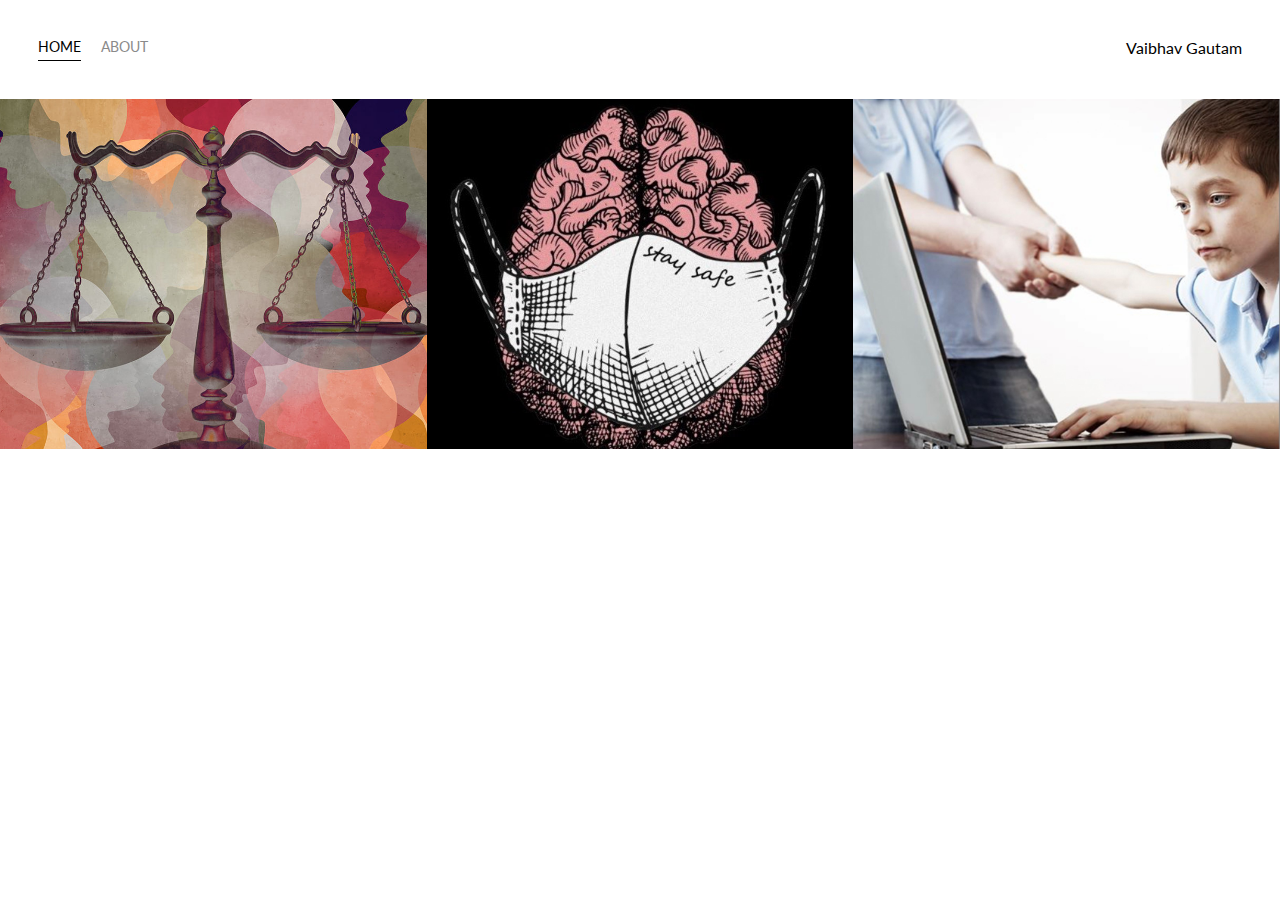
<file: index.html>
<!DOCTYPE html>
<html lang='en'>

<head>
  <meta charset='UTF-8'>
  <title>Portfolio Homepage</title>
  <link href="https://fonts.googleapis.com/css?family=Lato" rel="stylesheet">
  <link rel="stylesheet" href="styles.css">
</head>

<body>
  <div class="container">
    <div class="nav-wrapper">
      <div class="left-side">
        <div class="nav-link-wrapper active-nav-link">
          <a href="index.html">Home</a>
        </div>

        <div class="nav-link-wrapper">
          <a href="about.html">About</a>
        </div>
      </div>

      <div class="right-side">
        <div class="brand">
          Vaibhav Gautam
        </div>
      </div>
    </div>

    <div class="content-wrapper">
      <div class="portfolio-items-wrapper">

        <div class="portfolio-item-wrapper">

          <div class="portfolio-img-background" style="background-image:url(images/portfolio1.jpg)"></div>

          <div class="img-text-wrapper">
            <div class="logo-wrapper">
            </div>

            <div class="subtitle"> Who owes REPERATIONS and to whom ?(Coming soon)  </div>
            <div class="subtitle"></div>
          </div>
        </div>

        <div class="portfolio-item-wrapper">
          <div>
            <div class="portfolio-img-background" style="background-image:url(images/portfolio2.jpg)">
            </div>
          </div>
          
          <div class="img-text-wrapper">
            <div class="logo-wrapper">
              
            </div>

            <a href="pandemicInHead.html" style="text-decoration: none;">
              <div class="subtitle">PANDEMIC IN THE HEAD
              </div>
            </a>
          </div>
        </div>
         <div class="portfolio-item-wrapper">
          <div class="portfolio-img-background" style="background-image:url(images/portfolio3.jpg)">
            </div>

          <div class="img-text-wrapper">
            <div class="logo-wrapper">
            </div>
            


            <div class="subtitle">Kids and their Virtual chat room (Coming Soon)</div>
          </div>
        </div>  
          </div>
        </div>
      </div>
    </div>
  </div>

</body>

<script>
  const portfolioItems = document.querySelectorAll('.portfolio-item-wrapper');

  portfolioItems.forEach(portfolioItem => {
    portfolioItem.addEventListener('mouseover', () => {
      console.log(portfolioItem.childNodes[1].classList)
      portfolioItem.childNodes[1].classList.add('image-blur');
    });

    portfolioItem.addEventListener('mouseout', () => {
      console.log(portfolioItem.childNodes[1].classList)
      portfolioItem.childNodes[1].classList.remove('image-blur');
    });
  });

</script>

</html>
</file>
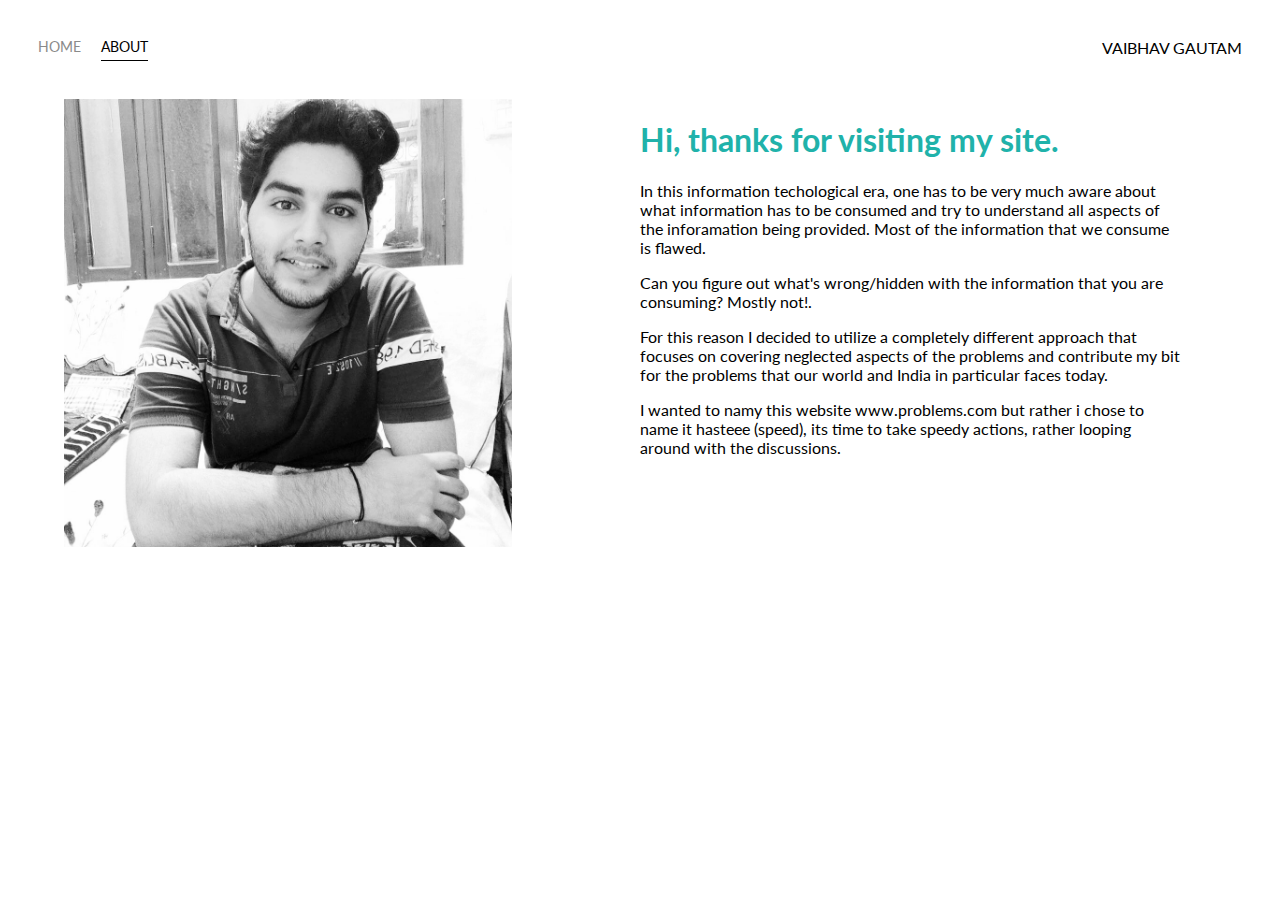
<file: about.html>
<!DOCTYPE html>
<html lang='en'>

<head>
  <meta charset='UTF-8'>
  <title>Portfolio Homepage</title>
  <link href="https://fonts.googleapis.com/css?family=Lato" rel="stylesheet">
  <link rel="stylesheet" href="styles.css">
</head>

<body>
  <div class="container">
    <div class="nav-wrapper">
      <div class="left-side">
        <div class="nav-link-wrapper">
          <a href="index.html">Home</a>
        </div>

        <div class="nav-link-wrapper active-nav-link">
          <a href="about.html">About</a>
        </div>
      </div>

      <div class="right-side">
        <div class="brand">
          VAIBHAV GAUTAM
        </div>
      </div>
    </div>

    <div class="content-wrapper">
      <div class="two-column-wrapper">
        <div class="profile-image-wrapper">
          <img src="images/profile.jpg" alt="">
        </div>

        <div class="profile-content-wrapper">
          <h1>Hi, thanks for visiting my site.</h1>
          <p>
            In this information techological era, one has to be very much aware about what information has to be consumed and try to understand all aspects of the inforamation being provided. Most of the information that we consume is flawed. 
          </p>

          <p>Can you figure out what's wrong/hidden with the information that you are consuming? Mostly not!.</p>

          <p>For this reason I decided to utilize a completely different approach that focuses on covering neglected aspects of the problems and contribute my bit for the problems that our world and India in particular faces today.</p>

          <p>I wanted to namy this website www.problems.com but rather i chose to name it hasteee (speed), its time to take
          speedy actions, rather looping around with the discussions.</p>
        </div>
      </div>
    </div>
  </div>

</body>

</html>
</file>
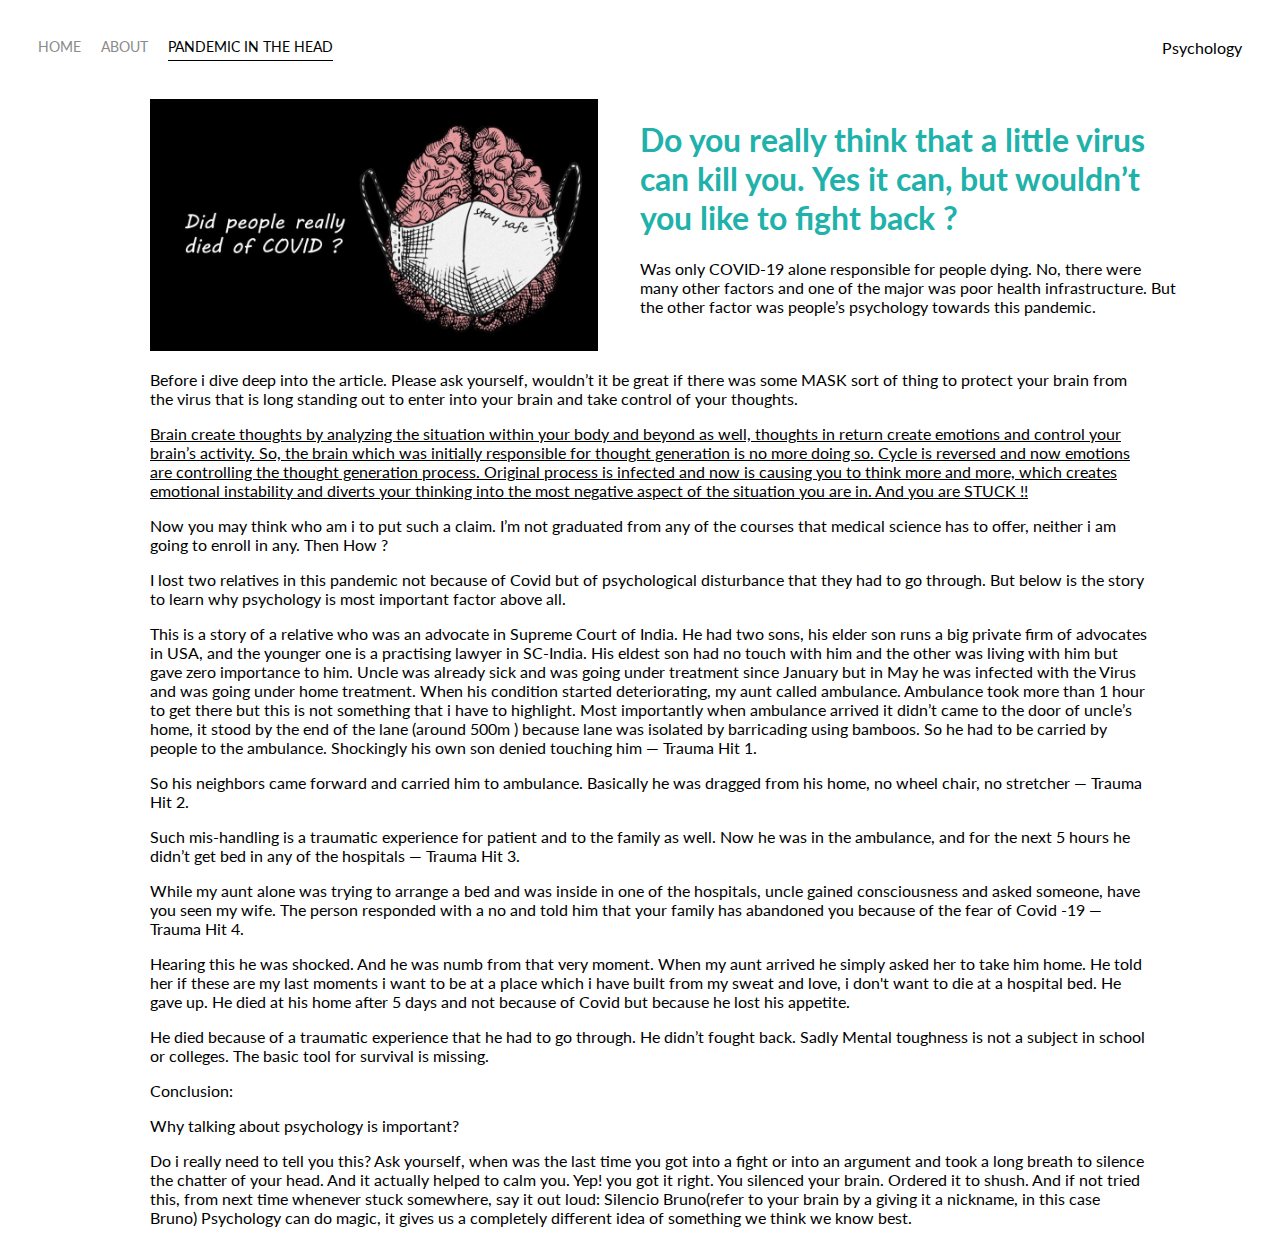
<file: pandemicInHead.html>
<!DOCTYPE html>
<html lang='en'>

<head>
  <meta charset='UTF-8'>
  <title>Portfolio Homepage</title>
  <link href="https://fonts.googleapis.com/css?family=Lato" rel="stylesheet">
  <link rel="stylesheet" href="styles.css">
</head>

<body>
  <div class="container">
    <div class="nav-wrapper">
      <div class="left-side">
        <div class="nav-link-wrapper">
          <a href="index.html">Home</a>
        </div>

        <div class="nav-link-wrapper">
          <a href="about.html">About</a>
        </div>

        <div class="nav-link-wrapper active-nav-link">
          <a href="pandemicInHead.html">Pandemic In The Head</a>
        </div>
      </div>

      <div class="right-side">
        <div class="brand">
          Psychology
        </div>
      </div>
    </div>

    <div class="content-wrapper">
      <div class="two-column-wrapper">
        <div class="profile-image-wrapper">
          <img src="images/pandemicInTheHead.jpg" alt="" style="margin-left: 150px ">
        </div>

        <div class="profile-content-wrapper">
          <h1>Do you really think that a little virus can kill you. Yes it can, but wouldn’t you like to fight back ?</h1>
          <p> Was only COVID-19 alone responsible for people dying. No, there were many other factors and one of the major 	was poor health infrastructure.
		   But the other factor was people’s psychology towards this pandemic. </p>
        </div>
      </div>
    </div>
  </div>
  		<div class="paragraph1">
  		<p> Before i dive deep into the article. Please ask yourself, wouldn’t it be great if there was some MASK sort of thing to protect your brain from the virus that is long standing out to enter into your brain and take control of your thoughts.
  		</p>
  		<p style="text-decoration: underline;">
		Brain create thoughts by analyzing the situation within your body and beyond as well, thoughts in return create emotions and control your brain’s activity. So, the brain which was initially responsible for thought generation is no more doing so. Cycle is reversed and now emotions are controlling the thought generation process. Original process is infected and now is causing you to think more and more, which creates emotional instability and diverts your thinking into the most negative aspect of the situation you are in. And you are STUCK !!
		</p>
		<p> Now you may think who am i to put such a claim. I’m not graduated from any of the courses that medical science has to offer, neither i am going to enroll in any. Then How ?
		</p>
		I lost two relatives in this pandemic not because of Covid but of psychological disturbance that they had to go through.
		But below is the story to learn why psychology is most important factor above all.
		<p>
		This is a story of a relative who was an advocate in Supreme Court of India. He had two sons, his elder son runs a big private firm of advocates in USA, and the younger one is a practising lawyer in SC-India. His eldest son had no touch with him and the other was living with him but gave zero importance to him. Uncle was already sick and was going under treatment since January but in May he was infected with the Virus and was going under home  treatment. When his condition started deteriorating, my aunt called ambulance. Ambulance took more than 1 hour to get there but this is not something that i have to highlight. Most importantly when ambulance arrived it didn’t came to the door of uncle’s home, it stood by the end of the lane (around 500m ) because lane was isolated by barricading using bamboos. So he had to be carried by people to the ambulance. Shockingly his own son denied touching him — Trauma Hit 1. </p>
		<p>So his neighbors came forward and carried him to ambulance. Basically he was dragged from his home, no wheel chair, no stretcher — Trauma Hit 2. </p>
		<p>Such mis-handling is a traumatic experience for patient and to the family as well. Now he was in the ambulance, and for the next 5 hours he didn’t get bed in any of the hospitals — Trauma Hit 3.</p> 
		<p>While my aunt alone was trying to arrange a bed and was inside in one of the hospitals, uncle gained consciousness and asked someone, have you seen my wife. The person responded with a no and told him that your family has abandoned you because of the fear of Covid -19 — Trauma Hit 4. </p>
		<p>Hearing this he was shocked. And he was numb from that very moment. When my aunt arrived he simply asked her to take him home. He told her if these are my last moments i want to be at a place which i have built from my sweat and love, i don't want to die at a hospital bed. He gave up. He died at his home after 5 days and not because of Covid but because he lost his appetite.
		</p>
		<p>
		He died because of a traumatic experience that he had to go through. He didn’t fought back. Sadly Mental toughness is not a subject in school or colleges. The basic tool for survival is missing. </p>
		<p>
		Conclusion:</p>
		<p>
		Why talking about psychology is important?
		</p>
		<p>
		Do i really need to tell you this? Ask yourself, when was the last time you got into a fight or into an argument and took a long breath to silence the chatter of your head. And it actually helped to calm you.
		Yep! you got it right. You silenced your brain. Ordered it to shush.
		And if not tried this, from next time whenever stuck somewhere, say it out loud:
		Silencio Bruno(refer to your brain by a giving it a nickname, in this case Bruno)
		Psychology can do magic, it gives us a completely different idea of something we think we know best.</p>
		</div>

</body>

</html>
</file>
<file: styles.css>
body {
  font-family: "Lato", sans-serif;
  margin: 0px;
}

.container {
  display: grid;
  grid-template-columns: 1fr;
}

.nav-wrapper {
  display: flex;
  justify-content: space-between;
  padding: 38px;
}

.left-side {
  display: flex;
}

.nav-wrapper > .left-side > div {
  margin-right: 20px;
  text-transform: uppercase;
  font-size: 0.9rem;
}

.nav-link-wrapper {
  height: 22px;
  border-bottom: 1px solid transparent;
  transition: border-bottom 0.5s;
}

.active-nav-link {
  border-bottom: 1px solid black;
}

.active-nav-link a {
  color: black !important;
}

.nav-link-wrapper a {
  color: #8a8a8a;
  text-decoration: none;
  transition: color 0.5s;
}

.nav-link-wrapper:hover {
  border-bottom: 1px solid black;
}

.nav-link-wrapper a:hover {
  color: black;
}

.portfolio-items-wrapper {
  display: grid;
  grid-template-columns: 1fr 1fr 1fr;
}

.portfolio-item-wrapper {
  position: relative;
}

.portfolio-img-background {
  background-size: cover;
  background-position: center;
  background-repeat: no-repeat;
  height: 350px;
  width: 100%;
}

.img-text-wrapper {
  position: absolute;
  top: 0;
  display: flex;
  flex-direction: column;
  justify-content: center;
  align-items: center;
  height: 100%;
  text-align: center;
  padding-left: 100px;
  padding-right: 100px;
}

.img-text-wrapper .subtitle {
  transition: 1s;
  color: transparent;
}

.image-blur {
  transition: 1s;
  filter: brightness(10%);
}

.img-text-wrapper:hover .subtitle {
  color: lightseagreen;
  font-weight: 600;
}

.logo-wrapper img {
  width: 50%;
  margin-bottom: 20px;
}

.two-column-wrapper {
  display: grid;
  grid-template-columns: 1fr 1fr;
}

.profile-image-wrapper img {
  width: 70%;
  margin-left: 10%;

}

.profile-content-wrapper {
  margin-right: 100px;
}

.profile-content-wrapper h1 {
  color: lightseagreen;
}

.subtitle{
  color: white;
}



.paragraph1{
  margin-left: 150px;
  width: 1000px;
}
</file>
